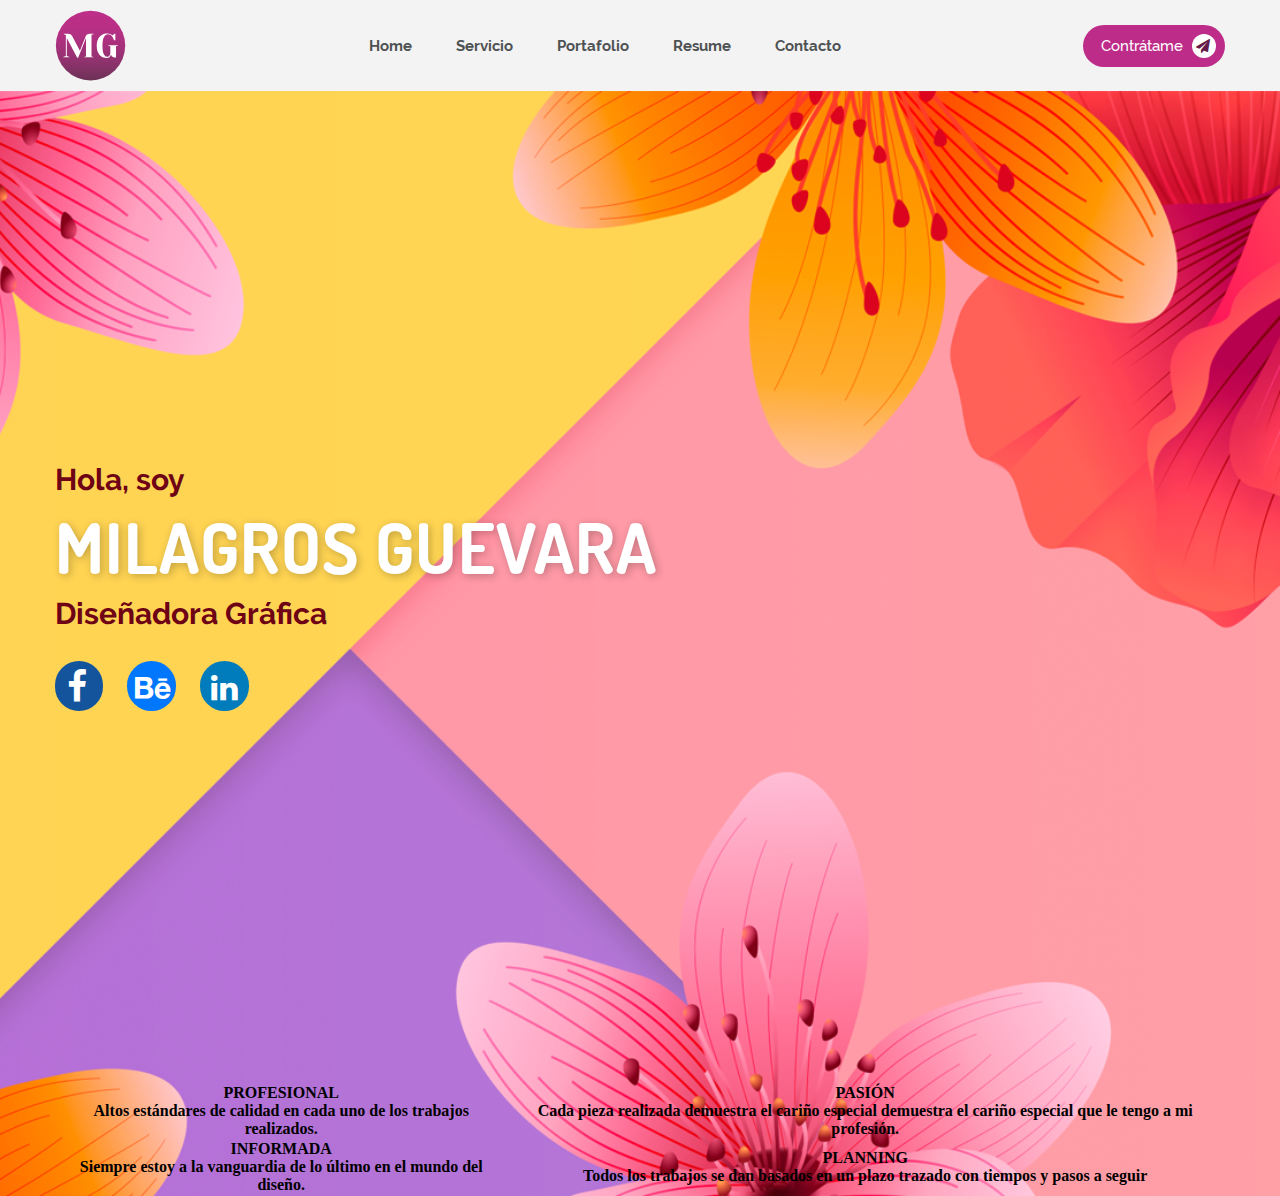
<file: portfolio/index.html>
<!DOCTYPE html>
<html lang="en">
<head>
	<meta charset="UTF-8">
	<title>Portafolio Milagros Guevara</title>
	<link rel="stylesheet" type="text/css" href="css/style.css">
	<link rel="stylesheet" type="text/css" href="css/font-awesome.css">
	<link rel="shortcut icon" type="image/x-png" href="images/logo.png"/>
</head>
<body>
	<header>
		<div class="container">
			<div class="header__bar">
				<h1><a href="index.html"><img src="images/logo.svg" alt="Logo MG"></a></h1>
				<nav>
					<ul class="menu">
						<li class="menu__item"><a class="menu__link" href="#home">Home</a></li>
						<li class="menu__item"><a class="menu__link" href="#servicio">Servicio</a></li>
						<li class="menu__item"><a class="menu__link" href="#portafolio">Portafolio</a></li>
						<li class="menu__item"><a class="menu__link" href="#resume">Resume</a></li>
						<li class="menu__item"><a class="menu__link menu__link--last" href="#contacto">Contacto</a></li>
					</ul>
				</nav>
				<a class="hire__button" href="https://onedrive.live.com/?authkey=%21AEaO5-PGyMFD5i0&cid=0430FB345F0F49D1&id=430FB345F0F49D1%211693&parId=430FB345F0F49D1%211012&o=OneUp" target="_blank">Contrátame<i class="fa fa-paper-plane" aria-hidden="true"></i></a>							
			</div>
		</div>
	</header>
	<main>
		<section class="home" id="home">
			<div class="container">
				<div class="home__text">
					<span class="banner__text">Hola, soy</span>
					<h2>MILAGROS GUEVARA</h2>
					<span class="banner__text">Diseñadora Gráfica</span>
					<div class="home__social">
						<a href="https://www.facebook.com/milagrosmaria.guevarabernabe" target="_blank"><i class="fa fa-facebook-f"></i></a>
						<a href="https://www.behance.net/milagrosgufa7f" target="_blank"><i class="fa fa-behance"></i></a>
						<a href="https://www.linkedin.com/in/milagros-mar%C3%ADa-guevara-bernab%C3%A9-498774144/" target="_blank"><i class="fa fa-linkedin"></i></a>
					</div>
				</div>
				<div class="box__container">
					<div class="box--alpha">
						<table>
							<tr>
								<th>
								<p class="box--alpha__title">PROFESIONAL</p>
								<p class="box--alpha__text">Altos estándares de calidad en cada uno de los trabajos realizados.</p>
								</th>
								<th>
								<p class="box--alpha__title">PASIÓN</p>
								<p class="box--alpha__text">Cada pieza realizada demuestra el cariño especial demuestra el cariño especial que le tengo a mi profesión.</p>
								</th>
							</tr>
							<tr>
								<th>
								<p class="box--alpha__title">INFORMADA</p>
								<p class="box--alpha__text">Siempre estoy a la vanguardia de lo último en el mundo del diseño.</p>
								</th>
								<th>
								<p class="box--alpha__title">PLANNING</p>
								<p class="box--alpha__text">Todos los trabajos se dan basados en un plazo trazado con tiempos y pasos a seguir</p>
								</th>
							</tr>
						</table>
					</div>
					<div class="box--beta">
						
					</div>
				</div>
			</div>
		</section>
	</main>
	<footer>
		
	</footer>
</body>
</html>
</file>
<file: portfolio/css/style.css>
*{
	box-sizing: border-box;
	margin: 0;
	padding: 0;
}

@font-face{
	font-family: "raleway-bold";
	src: url(../fonts/raleway-bold.ttf);
}

@font-face{
	font-family: "raleway-medium";
	src: url(../fonts/raleway-medium.ttf);
}

@font-face{
	font-family: "raleway-semibold";
	src: url(../fonts/raleway-semibold.ttf);
}

@font-face{
	font-family: "raleway-extrabold";
	src: url(../fonts/raleway-extrabold.ttf);
}

@font-face{
	font-family: "dosis-bold";
	src: url(../fonts/dosis-bold.ttf);
}

@font-face{
	font-family: "dosis-extrabold";
	src: url(../fonts/dosis-extrabold.ttf);
}

@font-face{
	font-family: "roboto-lightitalic";
	src: url(../fonts/roboto-lightitalic.ttf);
}

.container{	

	max-width: 1170px;
	padding: 0;
	margin: 0 auto;

}

/*--------------------HEADER--------------------*/
header{
	background: #f3f3f3;
}

.header__bar{
	display:  flex;
	justify-content: space-between;
	align-items: center;
}

h1{
	margin: 10px 0;
    padding: 0;
    width: 71px;
    height: 71px;
}


/*--------------------MENU--------------------*/

	.menu__item{
		display: inline-flex;		
	}

	.menu__link{
			text-decoration: none;
			color: #4f5253;
			font-family: "raleway-bold";
			font-size: 15px;
			margin-right: 40px;
			margin-top: 10px;					
		}

	.menu__link--last{
		margin-right: 0px;
	}

	.menu__link:hover{
		color: #be2c89;
	}

	.menu__link:after{
		content: "";
    	display: block;
    	height: 4px;
    	background-color: transparent;    			
		transition: background-color 200ms, transform 300ms;
		transform: scaleX(0);
		margin-top: 5px;		
	}

	.menu__link:hover:after{
		background-color: #be2c89;
		transform: scaleX(1);					  
	}

/*--------------------HIRE ME--------------------*/
.hire__button{
	background: #be2c89;
    border-radius: 25px;
    padding-top: 9px;
    padding-bottom: 9px;
    padding-left: 18px;
    padding-right: 9px;
    text-align: center;
    color: #fff;
    text-decoration: none;
    font-family: "raleway-medium";
    font-size: 15px;

}

i.fa-paper-plane{
	font-size: 14px;
	color: #631a48;
	background: #fff;
	padding-top: 5px;
    padding-bottom: 5px;
    padding-left: 4px;
    padding-right: 6px;
	margin-left: 9px;
	border-radius: 50px;
}

/*--------------------HOME--------------------*/

.home{
	background-image: url(../images/banner.png);	
	background-position: center;
	background-size: cover;
	
}

.home__text{
	padding-top: 371px;
	padding-bottom: 371px;
}

.banner__text{
	font-family: "raleway-bold";
	font-size: 30px;
	color: #6d0314;
}

h2{
	font-family: "dosis-bold";
	color: #fff;
	letter-spacing: 1px;
	font-size: 70px;
	margin-top: 5px;
	margin-bottom: 5px;
	text-shadow: 2px 2px 9px #0000003d;

}

.home__social{
	margin-top: 30px;
}

i.fa-facebook-f{
	font-size: 35px;
	color: #fff;
	background: #13549d;
	padding-left: 12px;
	padding-right: 16px;
	border-radius: 50px;
	padding-top: 8px;
	padding-bottom: 7px;

}

i.fa-behance{
	font-size: 31px;
    color: #fff;
    background: #0077fd;
    padding-left: 8px;
    padding-right: 6px;
    border-radius: 50px;
    padding-top: 11px;
    padding-bottom: 7.9px;
    margin-left: 20px;
    margin-right: 20px;

}

i.fa-linkedin{
	font-size: 31px;
    color: #fff;
    background: #007bbc;
    border-radius: 50px;
    padding-left: 11px;
    padding-right: 11px;
    padding-top: 11px;
    padding-bottom: 8px;
}
</file>
